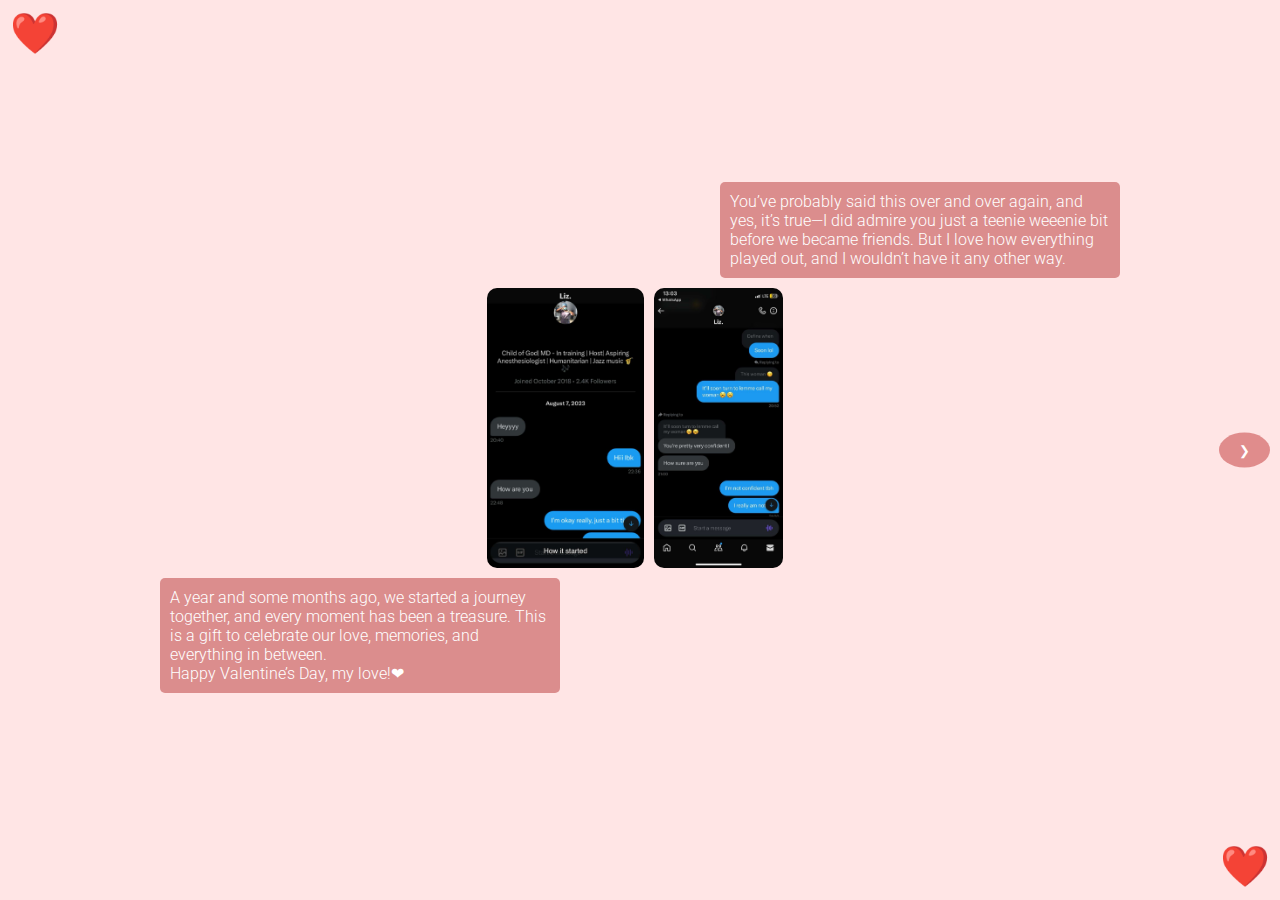
<file: index.html>
<!DOCTYPE html>
<html lang="en">
<head>
    <meta charset="UTF-8">
    <meta name="viewport" content="width=device-width, initial-scale=1.0">
    <title>Media Card Slider</title>
    <link rel="stylesheet" href="style.css">
</head>
<body>
    <div class="heart top-left">❤️</div>
    <div class="heart bottom-right">❤️</div>
    <button id="prevBtn">&#10094;</button>
    <div class="slider-container">
        <div class="slider" id="slider">
            <div class="card">
                <div class="message top-right">
                    You’ve probably said this over and over again, and yes, 
                    it’s true—I did admire you just a teenie weeenie bit before we became friends. 
                    But I love how everything played out, and I wouldn’t have it any other way.
                </div>
                <div class="media"> <img src="2.jpg" alt="Media"> <img src="1.jpg" alt="Media"> </div>
                <div class="message bottom-left">A year and some months ago, we started a journey together,
                     and every moment has been a treasure. 
                    This  is a gift to celebrate our love, memories, and everything in between. <br/>Happy Valentine’s Day, my love!❤</div>
            </div>
            <div class="card">
                <div class="message top-right">It’s funny how this little chum chum now means the whole world to me . We’ve loved , laughed , loved , cried , fought and prayed together. </div>
                <div class="media"> <img src="3.jpg" alt="Media"> <img src="4.jpg" alt="Media"></div>
                <div class="message bottom-left">Thank you for being my friend, twin brother and most importantly my lover</div>
            </div>
            <div class="card">
                <div class="message top-right">I’m grateful to experience so many beautiful moments with you. Each one gives me more reasons to love you and creates memories I’ll cherish forever. </div>
                <div class="media"> 
                    <img src="7.jpg" alt="Media"> 
                    <video src="5.mp4" autoplay loop muted></video>
                    <video src="6.mp4" autoplay loop muted></video>
                </div>
                <div class="message bottom-left">Thank you for being mine—today and always.</div>
            </div>
            <div class="card">
                <div class="message top-right">We didn't just stop at our firsts-we've embraced every adventure together, and experiencing life with you by my side is my favourite thing.</div>
                <div class="media"> 
                    <img src="8.jpg" alt="Media"> 
                    <video src="9.mp4" autoplay loop muted></video>
                    <video src="11.mp4" autoplay loop muted></video>
                </div>
                <div class="message bottom-left">Though, of course, nothing tops being your woman.</div>
            </div>
            <div class="card">
                <div class="message top-right">Loving you also brought me another beautiful family, and for that, I'm truly grateful.</div>
                <div class="media"> 
                    <img src="13.jpg" alt="Media"> 
                    <img src="14.jpg" alt="Media"> 
                </div>
                <div class="message bottom-left">Being loved by your folks has been such a blessing-they're absolutely amazing!😻</div>
            </div>
            <div class="card last" >
                <div class="text">
                    Pelumi, this past year with you has been nothing short of magical. Every moment, every laugh, every challenge we’ve faced together has only made my love for you grow deeper.
                <br>
                <br>
                    Thank you for being my safe place, my greatest cheerleader, and my best friend.
                <br>
                <br>
                    As we step into another chapter, I promise to keep choosing you—today, tomorrow, and always.
                <br>
                <br>
                    Happy Valentine’s Day, my love. <br>
                    Forever yours, <br>
                    Folarin .
                </div>
                <div class="image"> 
                    <img src="15.jpg" alt="Media"> 
                 </div>
            </div>
        </div>
    </div>
    <button id="nextBtn">&#10095;</button>
    <script src="script.js"></script>
</body>
</html>
</file>
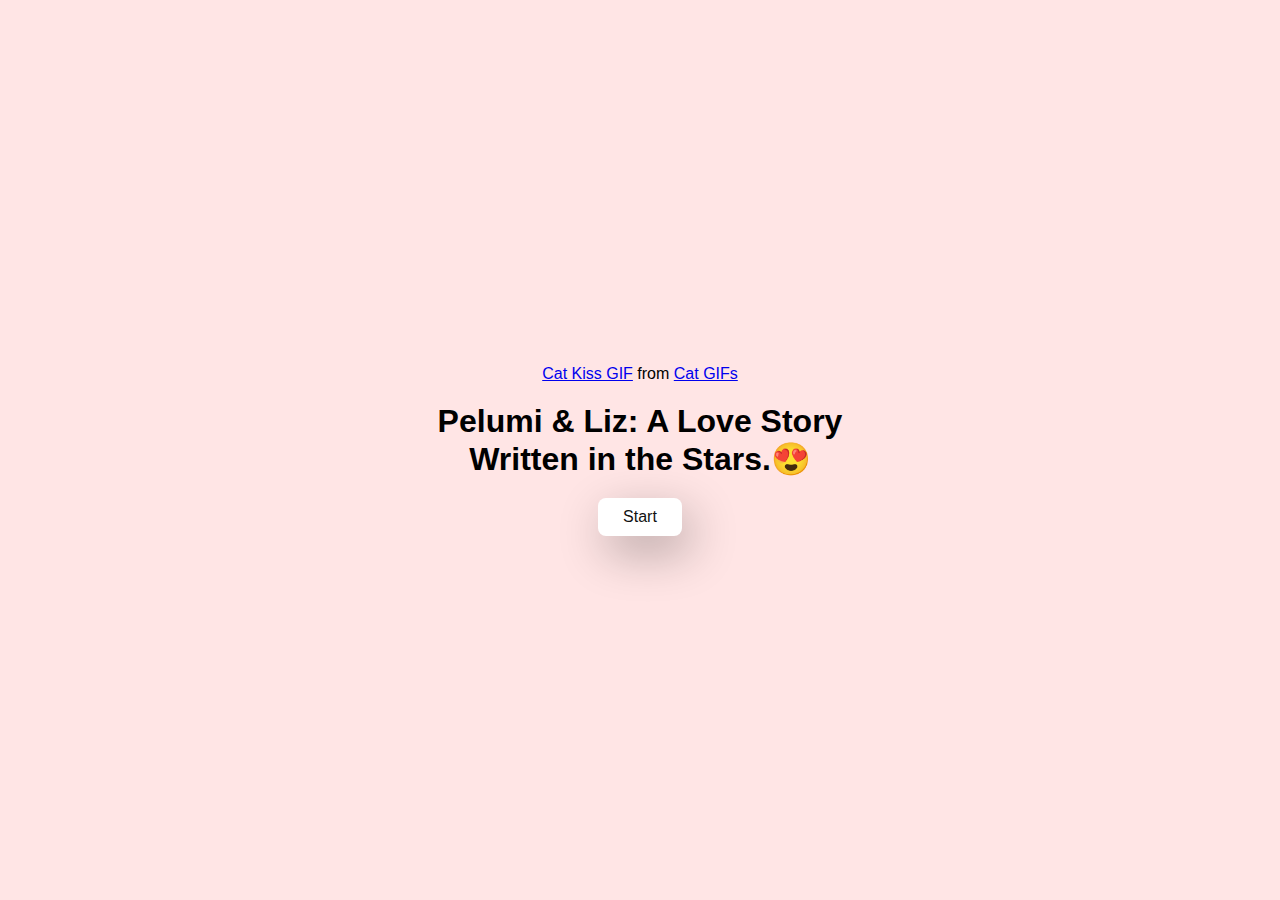
<file: main.html>
<!DOCTYPE html>
<html lang="en">
  <head>
    <meta charset="UTF-8" />
    <meta name="viewport" content="width=device-width, initial-scale=1.0" />
    <title>Ask Her Out</title>

    <link rel="stylesheet" href="./main.css" />
  </head>
  <body>
    <div class="container">
        <div class="tenor-gif-embed"
         data-postid="16899029469483761674" 
         data-share-method="host" 
         data-aspect-ratio="1" 
         data-width="100%">
         <a href="https://tenor.com/view/cat-kiss-catkiss-cat-kiss-cat-kissing-gif-16899029469483761674">Cat Kiss GIF</a>
         from <a href="https://tenor.com/search/cat-gifs">Cat GIFs</a></div>
          <script type="text/javascript" async src="https://tenor.com/embed.js"></script>
      <h1>Pelumi & Liz: A Love Story Written in the Stars.😍</h1>

      <div class="btn">
        <a href="index.html">Start</a>
      </div>
    </div>
  </body>
</html>
</file>
<file: style.css>
/* style.css */
@import url('https://fonts.googleapis.com/css2?family=Roboto:ital,wght@0,100..900;1,100..9000&display=swap');
* {
    margin: 0;
    padding: 0;
    box-sizing: border-box;
}

body {
    display: flex;
    justify-content: center;
    font-family: "Roboto", serif;
    font-weight: 300;
    align-items: center;
    height: 100vh;
    background-color: #ffe5e5;
}

.slider-container {
    width: 100%;
    height: 100vh;
    max-width: 1000px;
    overflow: hidden;
    position: relative;
    display: flex;
    align-items: center;
}

.slider {
    display: flex;
    /* overflow: hidden; */
    width: 100%;
    transition: transform 0.5s ease-in-out;
}

.card {
    min-width: 100%;
    padding: 20px;
    border-radius: 10px;
}

.media {
    display: flex;
    justify-content: center;
    margin-bottom: 10px;
}

.media img, .media video{
    /* width: 30%; */
    height: 280px;
    object-fit: cover;
    border-radius: 10px;
    margin-right: 10px;
}

.message {
    /* position: absolute; */
    display: block;
    background: rgba(183, 53, 53, 0.5);
    color: white;
    padding: 10px;
    border-radius: 5px;
    max-width: 400px;
    margin: 10px 0;
}
.last {
    display: flex;
    align-items: center;
    justify-content: center;
}

.last .text, .last .image {
    flex: 1;
    height: 100%; /* Ensure both take full height */
}

.last .text {
    background: rgba(183, 53, 53, 0.5);
    color: white;
    padding: 20px;
    border-radius: 10px;
    /* text-align: center; */
}

.last .image {
    border-radius: 10px;
    overflow: hidden; /* Ensures the image does not overflow */
}

.last .image img {
    width: 100%; /* Make sure the image scales to fill the container */
    height: 100%;
    object-fit: cover; /* Ensures the image covers the container */
}

.top-right {
    margin-left: auto;
}

button {
    background: rgba(193, 51, 51, 0.5);
    color: white;
    border: none;
    padding: 10px 20px;
    cursor: pointer;
    position: absolute;
    top: 50%;
    transform: translateY(-50%);
    border-radius: 50%;
}

#prevBtn {
    left: 10px;
}

#nextBtn {
    right: 10px;
}


.heart {
    position: fixed;
    z-index: 1;
    font-size: 40px; /* Adjust size as needed */
}

.top-left {
    top: 10px;
    left: 10px;
}

.bottom-right {
    bottom: 10px;
    right: 10px;
}


@media screen and (max-width: 768px) {
    body {
        flex-direction: column;
        height: auto;
        overflow-y: auto;
        padding: 10px;
    }

    .slider-container {
        height: auto;
        max-width: 90%;
        margin-top: 50px;
    }

    .card {
        min-width: 100%;
        padding: 15px;
        height: fit-content;
    }

    .media {
        flex-direction: column;
        align-items: center;
    }

    .media img, .media video {
        height: auto;
        width: 100%;
        margin-right: 0;
        margin-bottom: 10px;
    }

    .message {
        max-width: 100%;
        font-size: 14px;
        text-align: center;
    }

    .last {
        flex-direction: column;
        text-align: center;
    }

    .last .text, .last .image {
        width: 100%;
        height: auto;
    }

    .last .text {
        padding: 15px;
        font-size: 14px;
    }

    .last .image img {
        height: auto;
    }

    .heart {
        font-size: 30px;
    }

    button {
        font-size: 16px;
        position: fixed;
    }

    #prevBtn {
        left: 20px;
        z-index: 1;
    }

    #nextBtn {
        right: 20px;
    }
}
</file>
<file: main.css>
* {
    margin: 0;
    padding: 0;
    box-sizing: border-box;
    font-family: sans-serif;
  }
  
  body {
    width: 100%;
    min-height: 100vh;
    display: flex;
    justify-content: center;
    align-items: center;
    background-color: #ffe5e5;
  }
  
  .container {
    display: flex;
    flex-direction: column;
    text-align: center;
    align-items: center;
    gap: 20px;
    max-width: 500px;
    margin: 20px;
  }
  
  .container .tenor-gif-embed {
    width: 200px;
    max-width: 300px;
  }
  
  .container .btn {
    display: flex;
    gap: 25px;
  }
  
  .btn a {
    text-decoration: none;
    color: #111;
    background: #fff;
    padding: 10px 25px;
    border-radius: 8px;
    box-shadow: 0.5rem 1rem 3rem hsl(0, 0%, 0%, 0.3);
  }
</file>
